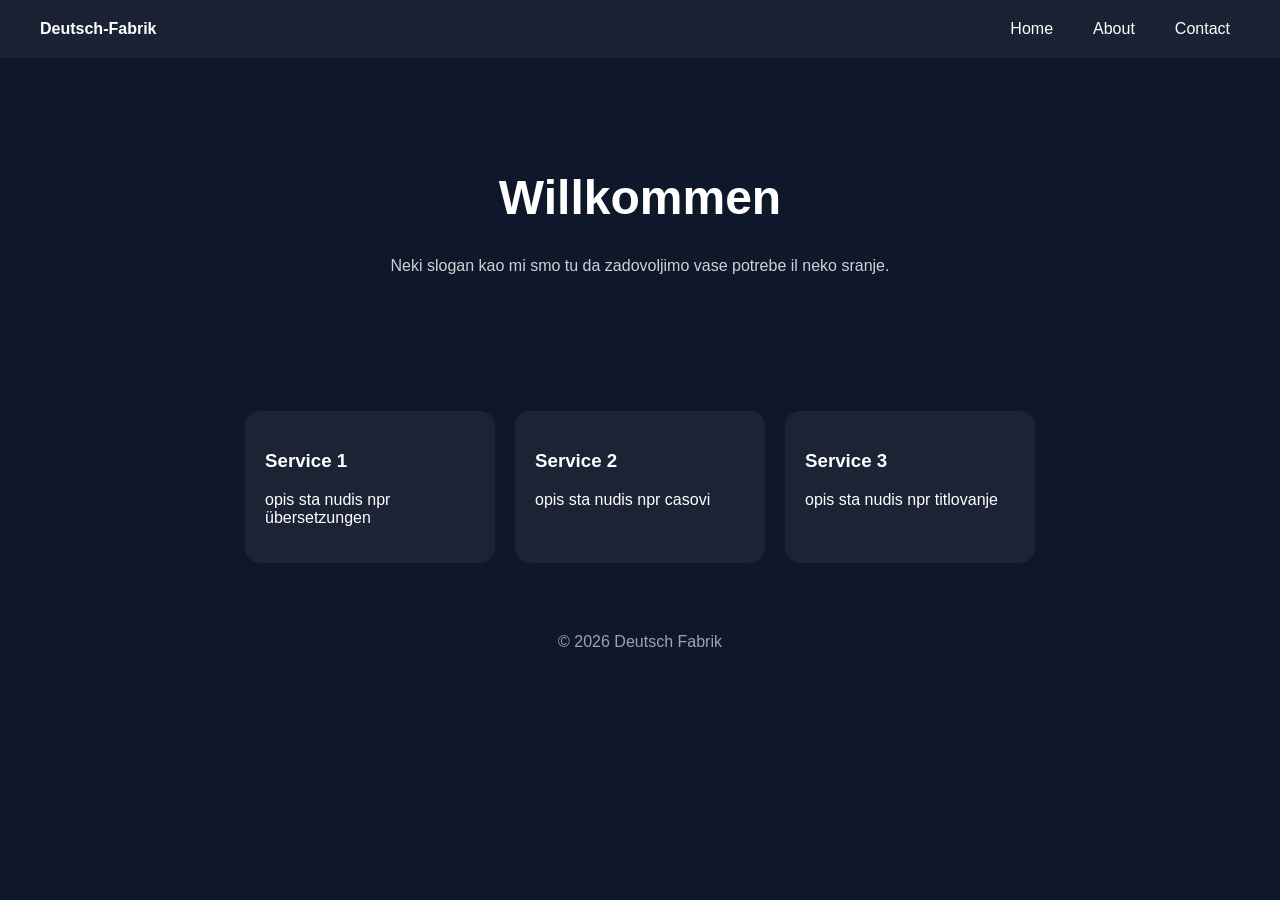
<file: index.html>
<!DOCTYPE html>
<html>
<head>
    <title>Main Page</title>
    <link rel="stylesheet" href="style.css">
    <meta name="viewport" content="width=device-width, initial-scale=1.0">
</head>
<body>

<nav class="navbar">
    <div class="logo"><b>Deutsch-Fabrik</b></div>

    <div class="hamburger" onclick="toggleMenu()">
        ☰
    </div>

    <div class="nav-links" id="navLinks">
        <a href="index.html">Home</a>
        <a href="about.html">About</a>
        <a href="contact.html">Contact</a>
    </div>
</nav>

<div class="hero">
    <h1>Willkommen</h1>
    <p>Neki slogan kao mi smo tu da zadovoljimo vase potrebe il neko sranje.</p>
</div>

<div class="container">
    <div class="card">
        <h3>Service 1</h3>
        <p>opis sta nudis npr übersetzungen</p>
    </div>

    <div class="card">
        <h3>Service 2</h3>
        <p>opis sta nudis npr casovi</p>
    </div>

    <div class="card">
        <h3>Service 3</h3>
        <p>opis sta nudis npr titlovanje</p>
    </div>
</div>

<footer>
    © 2026 Deutsch Fabrik
</footer>

</body>
</html>
</file>
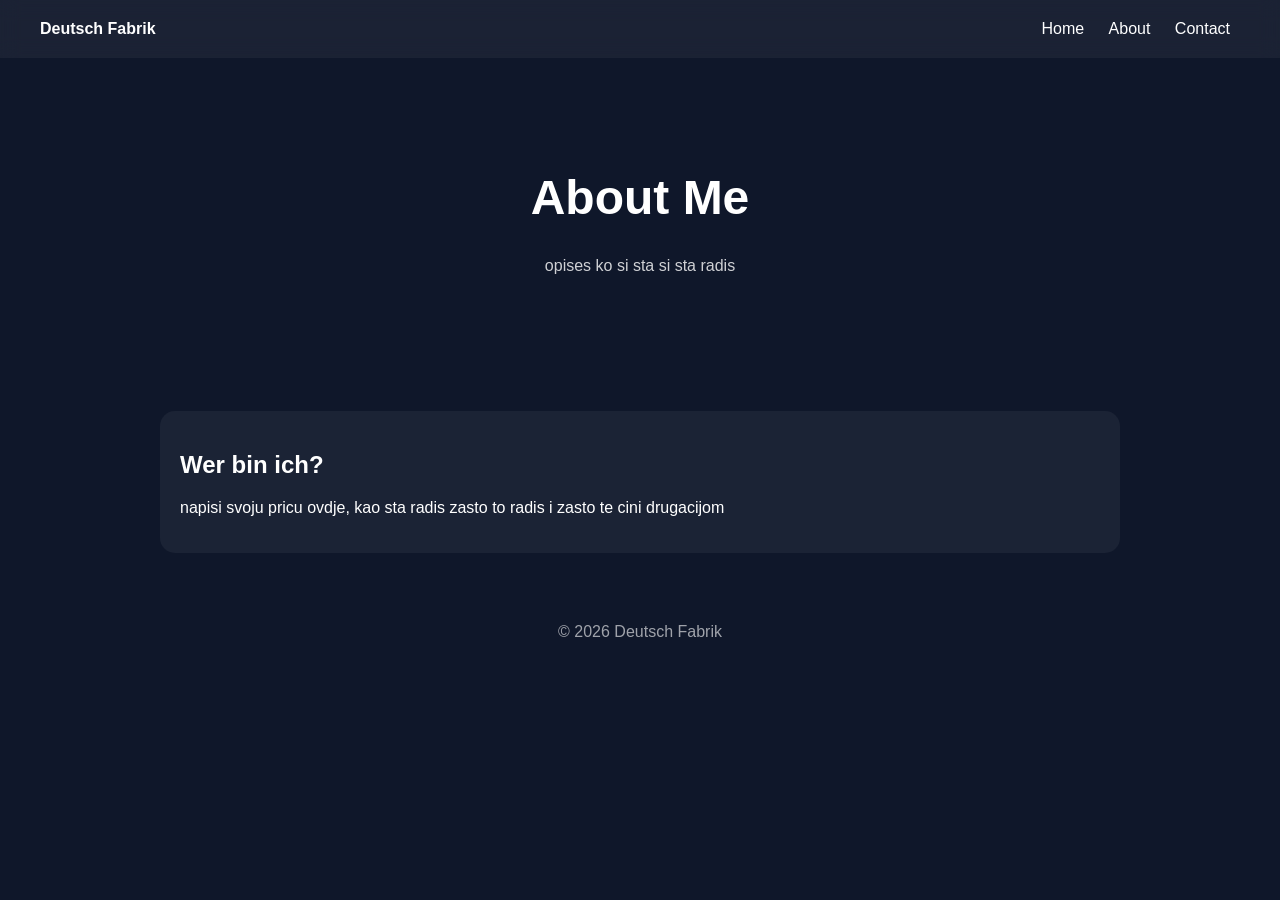
<file: about.html>
<!DOCTYPE html>
<html>
<head>
    <title>About</title>
    <link rel="stylesheet" href="style.css">
    <meta name="viewport" content="width=device-width, initial-scale=1.0">
</head>
<body>

<nav>
    <div><b>Deutsch Fabrik</b></div>
    <div>
        <a href="index.html">Home</a>
        <a href="about.html">About</a>
        <a href="contact.html">Contact</a>
    </div>
</nav>

<div class="hero">
    <h1>About Me</h1>
    <p>opises ko si sta si sta radis</p>
</div>

<div class="container">
    <div class="card" style="width: 80%;">
        <h2>Wer bin ich?</h2>
        <p>
            napisi svoju pricu ovdje, kao sta radis zasto to radis i zasto te cini drugacijom
        </p>
    </div>
</div>

<footer>
    © 2026 Deutsch Fabrik

</footer>

</body>
</html>
</file>
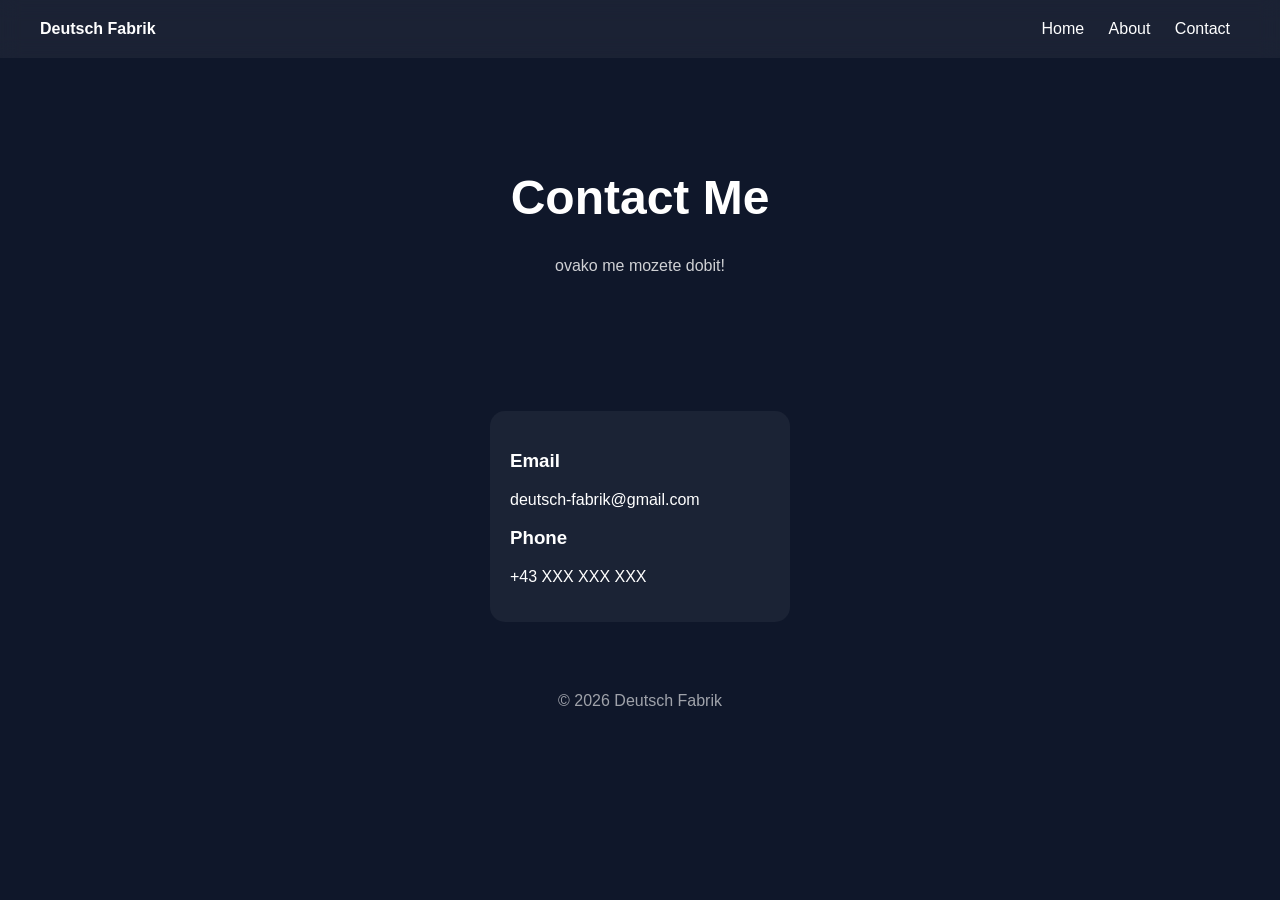
<file: contact.html>
<!DOCTYPE html>
<html>
<head>
    <title>Kontakt</title>
    <link rel="stylesheet" href="style.css">
    <meta name="viewport" content="width=device-width, initial-scale=1.0">
</head>
<body>

<nav>
    <div><b>Deutsch Fabrik</b></div>
    <div>
        <a href="index.html">Home</a>
        <a href="about.html">About</a>
        <a href="contact.html">Contact</a>
    </div>
</nav>

<div class="hero">
    <h1>Contact Me</h1>
    <p>ovako me mozete dobit!</p>
</div>

<div class="container">
    <div class="card" style="width: 300px;">
        <h3>Email</h3>
        <p>deutsch-fabrik@gmail.com</p>

        <h3>Phone</h3>
        <p>+43 XXX XXX XXX</p>
    </div>
</div>

<footer>
    © 2026 Deutsch Fabrik
</footer>

</body>
</html>
</file>
<file: style.css>
body {
    margin: 0;
    font-family: Arial, sans-serif;
    background: #0f172a;
    color: white;
}

/* NAVBAR */
nav {
    display: flex;
    justify-content: space-between;
    padding: 20px 40px;
    background: rgba(255,255,255,0.05);
    backdrop-filter: blur(10px);
}

nav a {
    color: white;
    text-decoration: none;
    margin: 0 10px;
}

/* HERO */
.hero {
    text-align: center;
    padding: 80px 20px;
}

.hero h1 {
    font-size: 48px;
}

.hero p {
    opacity: 0.8;
}

/* CARDS */
.container {
    display: flex;
    justify-content: center;
    gap: 20px;
    flex-wrap: wrap;
    padding: 40px;
}

.card {
    background: rgba(255,255,255,0.05);
    padding: 20px;
    width: 250px;
    border-radius: 15px;
    transition: 0.3s;
}

.card:hover {
    transform: translateY(-5px);
    background: rgba(255,255,255,0.1);
}

/* FOOTER */
footer {
    text-align: center;
    padding: 30px;
    opacity: 0.6;
}

@media (max-width: 768px) {

    nav {
        flex-direction: column;
        align-items: center;
        text-align: center;
    }

    nav a {
        display: block;
        margin: 8px 0;
    }

    .hero h1 {
        font-size: 32px;
    }

    .container {
        flex-direction: column;
        align-items: center;
        padding: 20px;
    }

    .card {
        width: 90%;
    }
}

* {
    box-sizing: border-box;
}

.navbar {
    display: flex;
    justify-content: space-between;
    align-items: center;
    padding: 20px 40px;
    background: rgba(255,255,255,0.05);
    backdrop-filter: blur(10px);
    position: relative;
}

.nav-links {
    display: flex;
    gap: 20px;
}

.nav-links a {
    color: white;
    text-decoration: none;
}

/* HAMBURGER ICON (hidden on desktop) */
.hamburger {
    display: none;
    font-size: 28px;
    cursor: pointer;
}

/* MOBILE */
@media (max-width: 768px) {

    .hamburger {
        display: block;
    }

    .nav-links {
        display: none;
        flex-direction: column;
        position: absolute;
        top: 70px;
        right: 20px;
        background: rgba(15, 23, 42, 0.95);
        padding: 15px;
        border-radius: 10px;
        width: 150px;
    }

    .nav-links.active {
        display: flex;
    }
}
</file>
